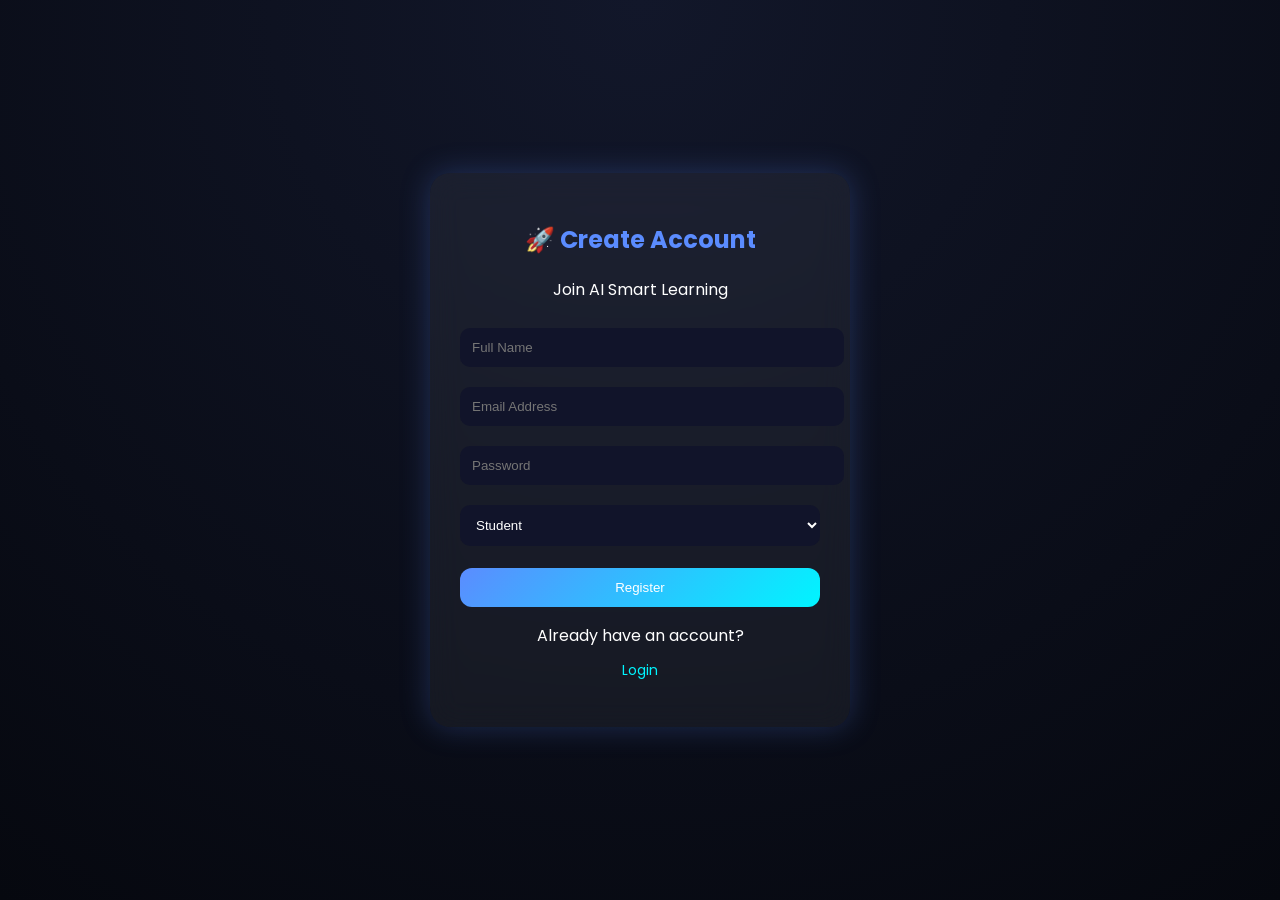
<file: ai-edu-assistant/index.html>
<!DOCTYPE html>
<html lang="en">
<head>
<meta charset="UTF-8">
<title>Register</title>

<link rel="stylesheet" href="register.css">
<link href="https://fonts.googleapis.com/css2?family=Poppins:wght@300;400;600&display=swap" rel="stylesheet">
</head>

<body>

<div class="container">

    <div class="form-box">

        <h2>🚀 Create Account</h2>
        <p>Join AI Smart Learning</p>

        <form>

            <input type="text" placeholder="Full Name" required>

            <input type="email" placeholder="Email Address" required>

            <input type="password" id="password" placeholder="Password" required>

            <!-- USER TYPE -->
            <select>
                <option>Student</option>
                <option>Teacher</option>
            </select>

            <button type="submit">Register</button>

        </form>

        <p class="link">
            Already have an account? <a href="login.html">Login</a>
        </p>

    </div>

</div>

<script>
// show/hide password
const pass = document.getElementById("password");

pass.addEventListener("focus", () => {
    pass.type = "text";
});
pass.addEventListener("blur", () => {
    pass.type = "password";
});
</script>

</body>
</html>
</file>
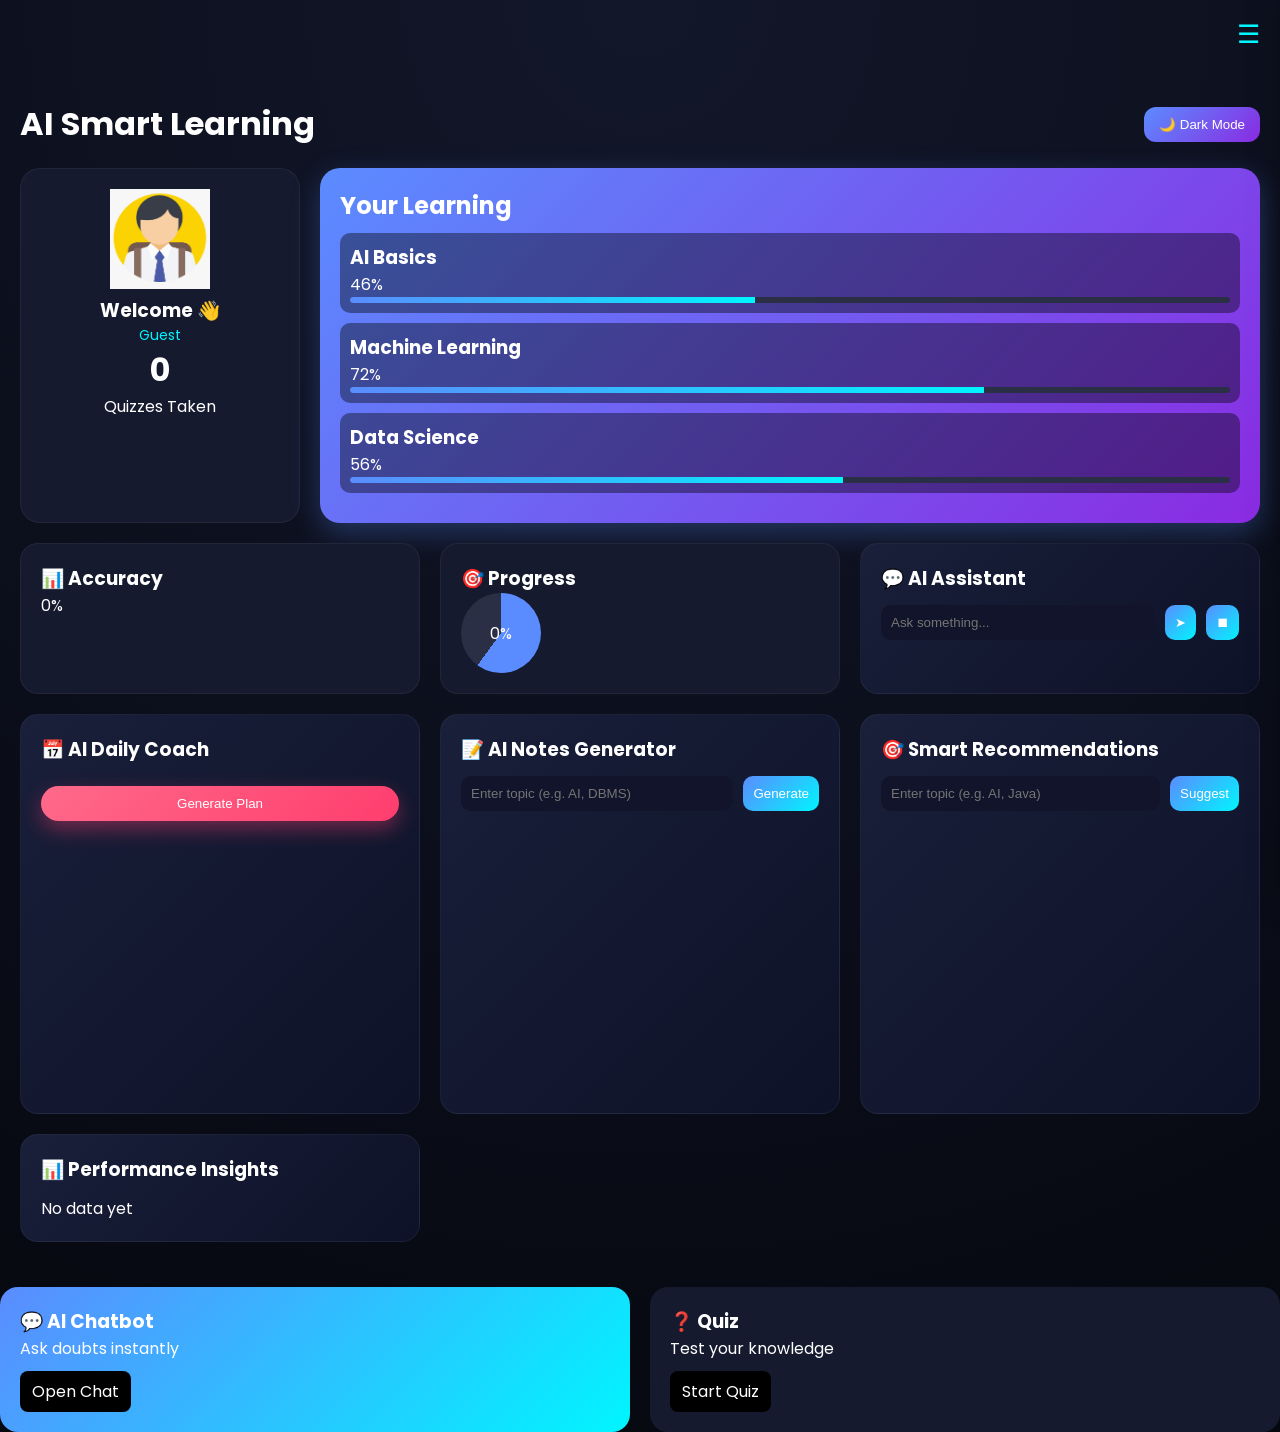
<file: ai-edu-assistant/dashboard.html>
<!DOCTYPE html>
<html lang="en">

<head>
    <meta charset="UTF-8">
    <title>AI Smart Learning</title>

    <link rel="stylesheet" href="dashboard.css">
    <link href="https://fonts.googleapis.com/css2?family=Poppins:wght@300;400;600&display=swap" rel="stylesheet">
</head>

<body>

    <div class="menu-btn" id="menuBtn">☰</div>

    <div class="sidebar" id="sidebar">
        <h2>🤖 AI Learn</h2>
        <a href="dashboard.html" class="nav-link active">🏠 Dashboard</a>
        <a href="index.html" class="nav-link">💬 Chatbot</a>
        <a href="quiz.html" class="nav-link">❓ Quiz</a>
        <a href="settings.html" class="nav-link">⚙ Settings</a>
    </div>

    <div class="overlay" id="overlay"></div>

    <div class="main">

        <!-- HEADER -->
        <div class="header">
            <div>
                <h1 class="project-title">AI Smart Learning</h1>
                <h3 id="greeting"></h3>
            </div>

            <button id="themeBtn" onclick="toggleTheme()">🌙 Dark Mode</button>
        </div>

        <!-- TOP GRID -->
        <div class="top-grid">

            <div class="profile-card">
                <img src="std.png" style="width: 100px; height: 100px;">
                <h3>Welcome 👋</h3>
                <p id="userName" style="color:#00f5ff; font-size:14px;"></p>
                <h1 id="quizCount">0</h1>
                <p>Quizzes Taken</p>
            </div>

            <div class="courses-box">
                <h2>Your Learning</h2>

                <div class="course-cards">
                    <div class="course">
                        <h3>AI Basics</h3>
                        <p>46%</p>
                        <div class="progress-bar">
                            <div style="width:46%"></div>
                        </div>
                    </div>

                    <div class="course">
                        <h3>Machine Learning</h3>
                        <p>72%</p>
                        <div class="progress-bar">
                            <div style="width:72%"></div>
                        </div>
                    </div>

                    <div class="course">
                        <h3>Data Science</h3>
                        <p>56%</p>
                        <div class="progress-bar">
                            <div style="width:56%"></div>
                        </div>
                    </div>
                </div>
            </div>
        </div>
        <!-- BOTTOM GRID -->
        <div class="bottom-grid">

            <div class="card">
                <h3>📊 Accuracy</h3>
                <p id="accuracy">0%</p>
            </div>
            <div class="card">
                <h3>🎯 Progress</h3>
                <div class="progress-ring" id="progressRing">0%</div>
            </div>
            <!-- FIXED AI BOX -->
            <div class="feature-box">
                <h3>💬 AI Assistant</h3>
                <div class="ai-input">
                    <input id="dashInput" placeholder="Ask something...">
                    <button onclick="sendDashMessage()">➤</button>
                    <button onclick="stopSpeak()">⏹</button>
                </div>
                <div id="dashResponse"></div>
            </div>
            <div class="feature-box daily-box">
                <h3>📅 AI Daily Coach</h3>

                <button class="generate-btn" onclick="generateDailyPlan()">
                    Generate Plan
                </button>

                <div id="dailyPlan"></div>
            </div>
            <!-- AI NOTES GENERATOR -->
            <div class="feature-box fixed-box">
                <h3>📝 AI Notes Generator</h3>

                <div class="ai-input">
                    <input id="notesInput" placeholder="Enter topic (e.g. AI, DBMS)">
                    <button onclick="generateNotes()">Generate</button>
                </div>
                <div id="notesOutput" class="notes-output"></div>
            </div>
            <!-- AI RECOMMENDATION SYSTEM -->
            <div class="feature-box fixed-box">
                <h3>🎯 Smart Recommendations</h3>

                <div class="ai-input">
                    <input id="recInput" placeholder="Enter topic (e.g. AI, Java)">
                    <button onclick="getRecommendations()">Suggest</button>
                </div>

                <div id="recOutput" class="rec-output"></div>
            </div>
            <div class="feature-box">
                <h3>📊 Performance Insights</h3>
                <div id="insightBox">No data yet</div>
            </div>
        </div>

    </div>

    <!-- ACTION SECTION -->
    <div class="actions">

        <div class="action-card chatbot">
            <h3>💬 AI Chatbot</h3>
            <p>Ask doubts instantly</p>
            <a href="index.html" class="action-btn">Open Chat</a>
        </div>

        <div class="action-card quiz">
            <h3 style="color: white;">❓ Quiz</h3>
            <p style="color: white;">Test your knowledge</p>
            <a href="quiz.html" class="action-btn">Start Quiz</a>
        </div>

    </div>

    </div>

    <script src="dashboard.js"></script>
</body>

</html>
</file>
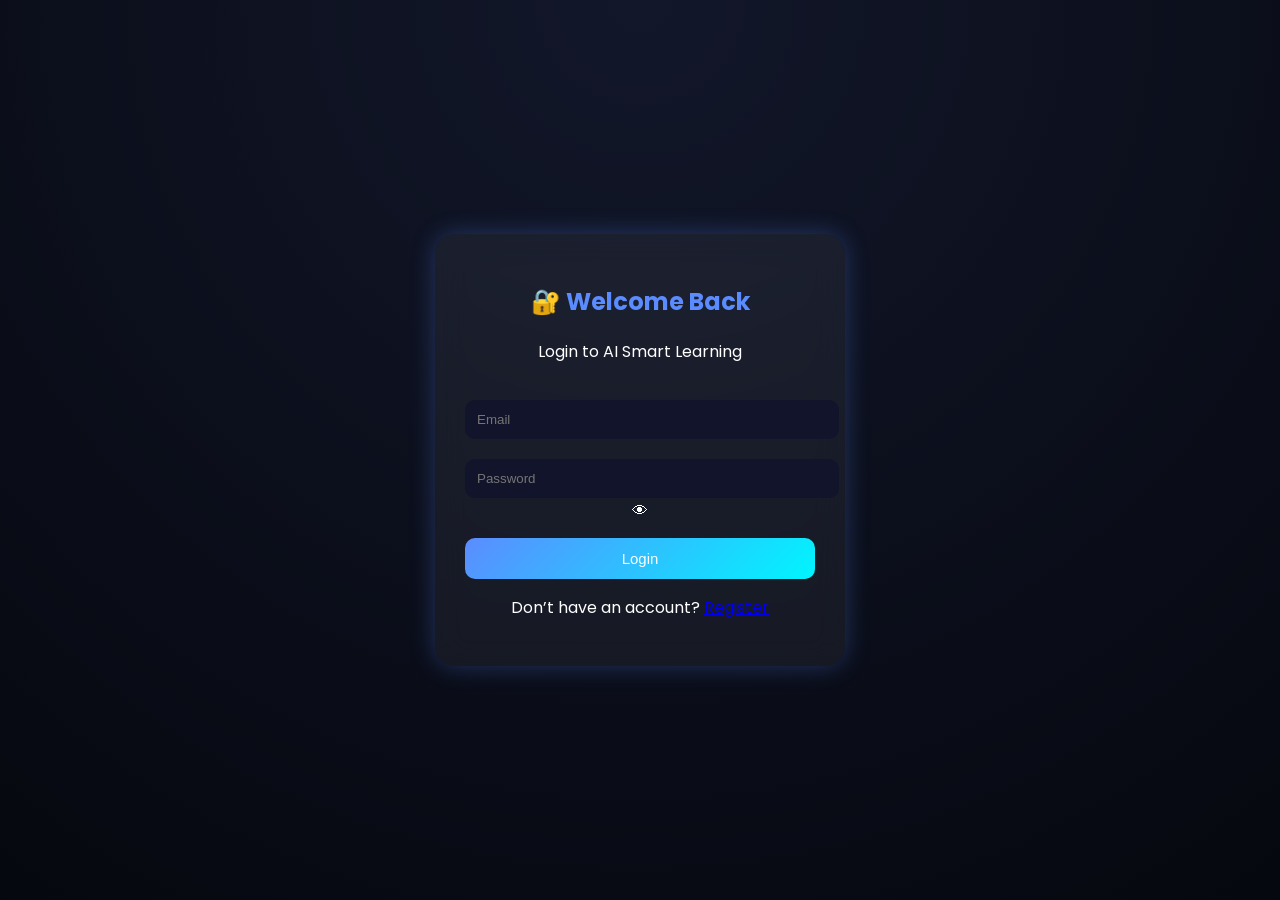
<file: ai-edu-assistant/login.html>
<!DOCTYPE html>
<html lang="en">

<head>
    <meta charset="UTF-8">
    <title>Login</title>

    <link rel="stylesheet" href="login.css">
    <link href="https://fonts.googleapis.com/css2?family=Poppins:wght@300;400;600&display=swap" rel="stylesheet">
</head>

<body>

    <div class="container">

        <div class="login-box">

            <h2>🔐 Welcome Back</h2>
            <p>Login to AI Smart Learning</p>

            <form>

                <div class="input-group">
                    <input type="email" id="loginEmail" placeholder="Email" required>
                </div>

                <div class="input-group password-group">
                    <input type="password" id="password" placeholder="Password" required>
                    <span onclick="togglePassword()">👁</span>
                </div>

                <!-- SIMPLE NAVIGATION -->
                <button type="button" class="login-btn" onclick="loginUser()">Login</button>

            </form>

            <p class="link">
                Don’t have an account? <a href="register.html">Register</a>
            </p>

        </div>

    </div>

    <script>
        function togglePassword() {
            const pass = document.getElementById("password");
            pass.type = pass.type === "password" ? "text" : "password";
        }
        function loginUser() {
            const emailInput = document.getElementById("loginEmail");

            if (!emailInput) {
                alert("Input not found!");
                return;
            }

            const email = emailInput.value.trim();

            if (!email) {
                alert("Please enter email");
                return;
            }

            // save email
            localStorage.setItem("userEmail", email);

            // redirect
            window.location.href = "dashboard.html";
        }
    </script>

</body>

</html>
</file>
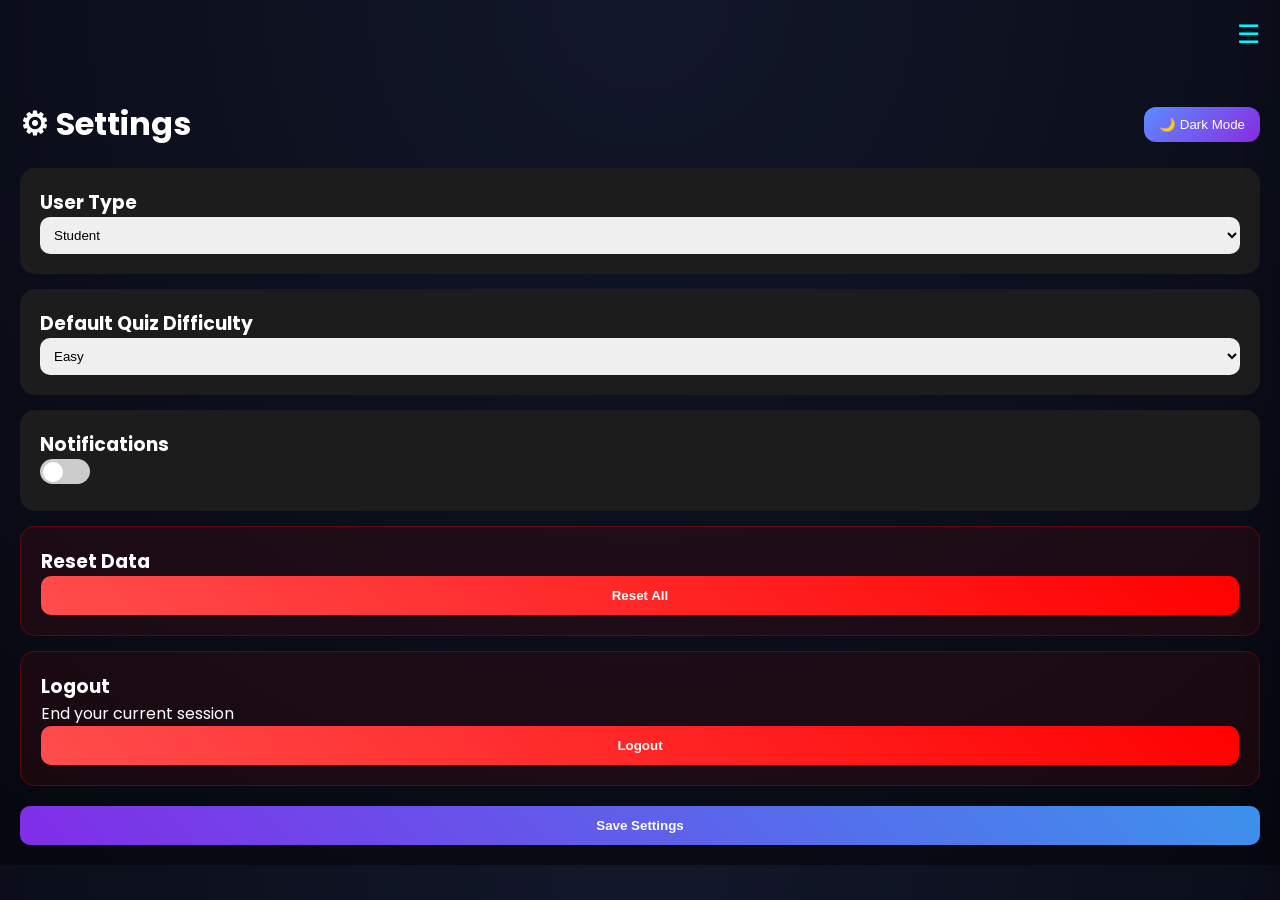
<file: ai-edu-assistant/settings.html>
<!DOCTYPE html>
<html lang="en">
<head>
<meta charset="UTF-8">
<title>Settings</title>

<link rel="stylesheet" href="dashboard.css">
<link rel="stylesheet" href="settings.css">

<link href="https://fonts.googleapis.com/css2?family=Poppins:wght@300;400;600&display=swap" rel="stylesheet">
</head>

<body>

<div class="menu-btn" id="menuBtn">☰</div>

<div class="sidebar" id="sidebar">
    <h2>🤖 AI Learn</h2>
    <a href="dashboard.html" class="nav-link">🏠 Dashboard</a>
    <a href="index.html" class="nav-link">💬 Chatbot</a>
    <a href="quiz.html" class="nav-link">❓ Quiz</a>
    <a href="settings.html" class="nav-link active">⚙ Settings</a>
</div>

<div class="overlay" id="overlay"></div>

<div class="main">

<!-- HEADER -->
<div class="header">
    <h1>⚙ Settings</h1>
    <button id="themeBtn" onclick="toggleTheme()">🌙 Dark Mode</button>
</div>

<!-- SETTINGS BOX -->
<div class="settings-container">

    <!-- USER TYPE -->
    <div class="setting-card">
        <h3>User Type</h3>
        <select id="userType">
            <option value="student">Student</option>
            <option value="teacher">Teacher</option>
        </select>
    </div>

    <!-- DEFAULT QUIZ LEVEL -->
    <div class="setting-card">
        <h3>Default Quiz Difficulty</h3>
        <select id="defaultLevel">
            <option value="easy">Easy</option>
            <option value="medium">Medium</option>
            <option value="hard">Hard</option>
        </select>
    </div>

    <!-- NOTIFICATIONS -->
    <div class="setting-card">
        <h3>Notifications</h3>
        <label class="switch">
            <input type="checkbox" id="notifications">
            <span class="slider"></span>
        </label>
    </div>

    <!-- RESET -->
    <div class="setting-card danger">
        <h3>Reset Data</h3>
        <button onclick="resetData()">Reset All</button>
    </div>
    <div class="setting-card danger">
    <h3>Logout</h3>
    <p>End your current session</p>
    <button onclick="logout()">Logout</button>
</div>

</div>

<button class="save-btn" onclick="saveSettings()">Save Settings</button>

</div>

<script src="dashboard.js"></script>
<script src="settings.js"></script>

</body>
</html>
</file>
<file: ai-edu-assistant/register.css>
/* ================= BODY ================= */
body {
    margin: 0;
    font-family: 'Poppins', sans-serif;
    height: 100vh;
    display: flex;
    justify-content: center;
    align-items: center;
    background: radial-gradient(circle at top, #12172a, #06080f);
    color: white;
}

/* ================= CONTAINER ================= */
.form-box {
    width: 360px;
    padding: 30px;
    border-radius: 20px;
    background: rgba(255,255,255,0.05);
    backdrop-filter: blur(15px);
    box-shadow: 0 0 30px rgba(91,140,255,0.25);
    text-align: center;

    animation: fadeIn 0.5s ease;
}

/* ================= TITLE ================= */
.form-box h2 {
    margin-bottom: 20px;
    color: #5b8cff;
}

/* ================= INPUT ================= */
form input,
form select {
    width: 100%;
    padding: 12px;
    margin: 10px 0;
    border-radius: 10px;
    border: none;
    background: #11142a;
    color: white;
    transition: 0.3s;
}

form input:focus,
form select:focus {
    outline: none;
    box-shadow: 0 0 8px rgba(91,140,255,0.6);
}

/* ================= BUTTON ================= */
form button {
    width: 100%;
    padding: 12px;
    margin-top: 12px;
    border-radius: 12px;
    border: none;
    background: linear-gradient(135deg, #5b8cff, #00f5ff);
    color: white;
    font-weight: 500;
    cursor: pointer;
    transition: 0.3s;
}

form button:hover {
    transform: scale(1.05);
    box-shadow: 0 5px 20px rgba(91,140,255,0.5);
}

/* ================= LINK ================= */
.form-box a {
    display: block;
    margin-top: 12px;
    color: #00f5ff;
    text-decoration: none;
    font-size: 14px;
}

.form-box a:hover {
    text-decoration: underline;
}

/* ================= ANIMATION ================= */
@keyframes fadeIn {
    from { opacity: 0; transform: translateY(10px); }
    to { opacity: 1; transform: translateY(0); }
}
</file>
<file: ai-edu-assistant/dashboard.css>
/* ================= RESET ================= */
* {
    margin: 0;
    padding: 0;
    box-sizing: border-box;
}

/* ================= ROOT COLORS ================= */
:root {
    --bg: #0b0f1a;
    --card: #151a2e;
    --glass: rgba(255, 255, 255, 0.05);

    --primary: #5b8cff;
    --secondary: #8a2be2;
    --accent: #00f5ff;

    --text: #ffffff;
    --soft: #a0a8c0;
}

/* ================= BODY ================= */
body {
    font-family: 'Poppins', sans-serif;
    background: radial-gradient(circle at top, #12172a, #06080f);
    color: var(--text);
    overflow-x: hidden;
}

/* ================= MENU ================= */
.menu-btn {
    position: fixed;
    right: 20px;
    top: 15px;
    font-size: 26px;
    cursor: pointer;
    color: var(--accent);
    z-index: 2500;
    transition: 0.3s;
}

.menu-btn:hover {
    transform: rotate(90deg);
}

/* ================= SIDEBAR ================= */
.sidebar {
    position: fixed;
    right: -260px;
    top: 0;
    width: 240px;
    height: 100%;
    background: linear-gradient(180deg, #0f1424, #070a14);
    padding: 20px;
    transition: 0.4s ease;
    z-index: 2000;
    box-shadow: -10px 0 30px rgba(0, 0, 0, 0.6);
}

.sidebar.active {
    right: 0;
}

/* ================= LINKS ================= */
.nav-link {
    display: block;
    padding: 12px;
    margin: 10px 0;
    border-radius: 12px;
    color: var(--soft);
    text-decoration: none;
    transition: 0.3s;
}

.nav-link:hover {
    background: var(--glass);
    color: var(--accent);
    transform: translateX(5px);
}

.nav-link.active {
    background: linear-gradient(135deg, var(--primary), var(--secondary));
    color: white;
}

/* ================= OVERLAY ================= */
.overlay {
    position: fixed;
    width: 100%;
    height: 100%;
    display: none;
    background: rgba(0, 0, 0, 0.6);
    backdrop-filter: blur(5px);
    z-index: 1500;
}

.overlay.active {
    display: block;
}

/* ================= MAIN ================= */
.main {
    padding: 20px;
    margin-top: 80px;
}

/* ================= HEADER ================= */
.header {
    display: flex;
    justify-content: space-between;
    align-items: center;
}

/* ================= BUTTON ================= */
#themeBtn {
    background: linear-gradient(135deg, var(--primary), var(--secondary));
    border: none;
    padding: 10px 15px;
    border-radius: 12px;
    cursor: pointer;
    color: white;
    transition: 0.3s;
}

#themeBtn:hover {
    transform: scale(1.05);
    box-shadow: 0 5px 20px rgba(91, 140, 255, 0.5);
}

/* ================= GRID ================= */
.top-grid {
    display: grid;
    grid-template-columns: 280px 1fr;
    gap: 20px;
    margin-top: 20px;
}

/* ================= PROFILE ================= */
.profile-card {
    background: var(--card);
    padding: 20px;
    border-radius: 20px;
    text-align: center;
    border: 1px solid var(--glass);
    transition: 0.3s;
}

.profile-card:hover {
    transform: translateY(-5px);
    box-shadow: 0 10px 30px rgba(91, 140, 255, 0.2);
}

/* ================= COURSES ================= */
.courses-box {
    background: linear-gradient(135deg, var(--primary), var(--secondary));
    padding: 20px;
    border-radius: 20px;
    color: white;
    box-shadow: 0 10px 30px rgba(91, 140, 255, 0.3);
}

.course {
    background: rgba(0, 0, 0, 0.4);
    padding: 10px;
    margin: 10px 0;
    border-radius: 10px;
}

/* ================= PROGRESS ================= */
.progress-bar {
    height: 6px;
    background: #2a2f45;
    border-radius: 10px;
    overflow: hidden;
}

.progress-bar div {
    height: 100%;
    background: linear-gradient(90deg, var(--primary), var(--accent));
    transition: width 0.5s ease;
}

/* ================= BOTTOM ================= */
.bottom-grid {
    display: grid;
    grid-template-columns: repeat(3, 1fr);
    gap: 20px;
    margin-top: 20px;
}

.card {
    background: var(--card);
    padding: 20px;
    border-radius: 18px;
    border: 1px solid var(--glass);
    transition: 0.3s;
}

.card:hover {
    transform: translateY(-6px);
    box-shadow: 0 10px 30px rgba(0, 255, 255, 0.15);
}

/* ================= PROGRESS RING ================= */
.progress-ring {
    width: 80px;
    height: 80px;
    border-radius: 50%;
    background: conic-gradient(var(--primary) 60%, #2a2f45 0%);
    display: flex;
    align-items: center;
    justify-content: center;
}

/* ================= FEATURE BOX ================= */
.feature-box {
    background: linear-gradient(135deg, #1a1f3a, #0d1228);
    padding: 20px;
    border-radius: 18px;
    display: flex;
    flex-direction: column;
    gap: 12px;
    border: 1px solid var(--glass);

}

.fixed-box {
    height: 400px;
    display: flex;
    flex-direction: column;
}

.fixed-box .notes-output,
.fixed-box .rec-output {
    flex: 1;
    overflow-y: auto;
    padding-right: 5px;
}

/* ================= AI INPUT ================= */
.ai-input {
    display: flex;
    gap: 10px;
}

.ai-input input {
    flex: 1;
    padding: 10px;
    border-radius: 10px;
    border: none;
    background: #11142a;
    color: white;
}

.ai-input button {
    padding: 10px;
    border-radius: 10px;
    border: none;
    background: linear-gradient(135deg, var(--primary), var(--accent));
    color: white;
}

/* ================= ACTIONS ================= */
.actions {
    display: flex;
    gap: 20px;
    margin-top: 25px;
}

.action-card {
    flex: 1;
    padding: 20px;
    border-radius: 18px;
    transition: 0.3s;
}

.action-card.chatbot {
    background: linear-gradient(135deg, var(--primary), var(--accent));
}

.action-card.quiz {
    background: var(--card);
}

.action-card:hover {
    transform: scale(1.03);
}

.action-btn {
    display: inline-block;
    margin-top: 10px;
    padding: 8px 12px;
    border-radius: 8px;
    background: black;
    color: white;
    text-decoration: none;
}

/* ================= TEXT OUTPUT ================= */
.notes-output,
.rec-output {
    margin-top: 10px;
    white-space: pre-wrap;
    font-size: 14px;
    line-height: 1.5;
    color: var(--text);
}

/* ================= LIGHT MODE ================= */
body.light {
    background: #ffffff;
    color: #111;
}

body.light .card,
body.light .profile-card {
    background: #f1f1f1;
}

body.light .feature-box {
    background: #f1f1f1;
    color: black;
}

/* =======================
   GENERATE BUTTON (MATCH STYLE)
======================= */
.generate-btn {
    position: relative;
    padding: 10px 16px;
    margin-top: 10px;
    border-radius: 30px;
    border: none;

    background: linear-gradient(135deg, #ff6a8a, #ff3d6e);
    color: white;
    font-weight: 500;
    cursor: pointer;

    transition: all 0.3s ease;
    box-shadow: 0 8px 20px rgba(255, 61, 110, 0.4);
}

.generate-btn:hover {
    transform: scale(1.05);
    box-shadow: 0 12px 30px rgba(255, 61, 110, 0.6);
}
/* =======================
   DAILY COACH FIX (FINAL)
======================= */
.daily-box {
    height: 400px;
    display: flex;
    flex-direction: column;
}

#dailyPlan {
    flex: 1;                 /* 🔥 fill remaining space */
    overflow-y: auto;        /* 🔥 SCROLL ENABLED */
    margin-top: 10px;
    padding-right: 5px;

    white-space: pre-wrap;
    font-size: 14px;
    line-height: 1.5;
}

/* LIGHT MODE */
body.light #dailyPlan {
    color: #111;
}
</file>
<file: ai-edu-assistant/login.css>
body {
    margin: 0;
    font-family: 'Poppins', sans-serif;
    height: 100vh;
    display: flex;
    justify-content: center;
    align-items: center;
    background: radial-gradient(circle at top, #12172a, #06080f);
}

.login-box {
    width: 350px;
    padding: 30px;
    border-radius: 20px;
    background: rgba(255,255,255,0.05);
    backdrop-filter: blur(15px);
    text-align: center;
    box-shadow: 0 0 25px rgba(91,140,255,0.3);
    color: white;
}

.login-box h2 {
    color: #5b8cff;
}

.input-group input {
    width: 100%;
    padding: 12px;
    border-radius: 10px;
    border: none;
    background: #11142a;
    color: white;
    margin-top: 20px;
}

.login-btn {
    display: block;
    width: 100%;              /* 🔥 FIX: full width */
    padding: 12px;
    margin-top: 15px;

    border-radius: 10px;
    border: none;

    background: linear-gradient(135deg, #5b8cff, #00f5ff);
    color: white;
    font-size: 15px;
    font-weight: 500;

    text-align: center;
    cursor: pointer;

    transition: 0.3s ease;
}

.login-btn:hover {
    transform: scale(1.05);
    box-shadow: 0 0 10px #5b8cff;
}
</file>
<file: ai-edu-assistant/settings.css>
/* CONTAINER */
.settings-container {
    margin-top: 20px;
    display: grid;
    gap: 15px;
}

/* CARD */
.setting-card {
    background: #1c1c1c;
    padding: 20px;
    border-radius: 15px;
}

/* SELECT */
.setting-card select {
    width: 100%;
    padding: 10px;
    border-radius: 10px;
    border: none;
}

/* SWITCH */
.switch {
    position: relative;
    display: inline-block;
    width: 50px;
    height: 25px;
}

.switch input {
    display: none;
}

.slider {
    position: absolute;
    cursor: pointer;
    background: #ccc;
    border-radius: 25px;
    width: 100%;
    height: 100%;
    transition: 0.3s;
}

.slider:before {
    content: "";
    position: absolute;
    height: 20px;
    width: 20px;
    left: 3px;
    bottom: 2px;
    background: white;
    border-radius: 50%;
    transition: 0.3s;
}

input:checked + .slider {
    background: #ffd700;
}

input:checked + .slider:before {
    transform: translateX(24px);
}

/* SAVE BUTTON */
.save-btn {
    margin-top: 20px;
    padding: 12px;
    width: 100%;
    border-radius: 10px;
    background: linear-gradient(45deg, #812de8, #3d92ed);
    border: none;
    cursor: pointer;
    font-weight: 600;
    color: white;
}

/* DANGER */
.danger button {
    background: red;
    color: white;
    padding: 10px;
    border: none;
    border-radius: 10px;
}

/* LIGHT MODE */
body.light .setting-card {
    background: #f1f1f1;
}

/* DANGER CARD */
.setting-card.danger {
    border: 1px solid rgba(255,0,0,0.3);
    background: rgba(255,0,0,0.08);
}

/* LOGOUT BUTTON */
.setting-card.danger button {
    width: 100%;
    padding: 12px;
    border-radius: 10px;
    border: none;
    background: linear-gradient(45deg, #ff4d4d, #ff0000);
    color: white;
    font-weight: 600;
    cursor: pointer;
    transition: 0.3s;
}

.setting-card.danger button:hover {
    transform: scale(1.05);
    box-shadow: 0 0 10px rgba(255,0,0,0.6);
}
</file>
